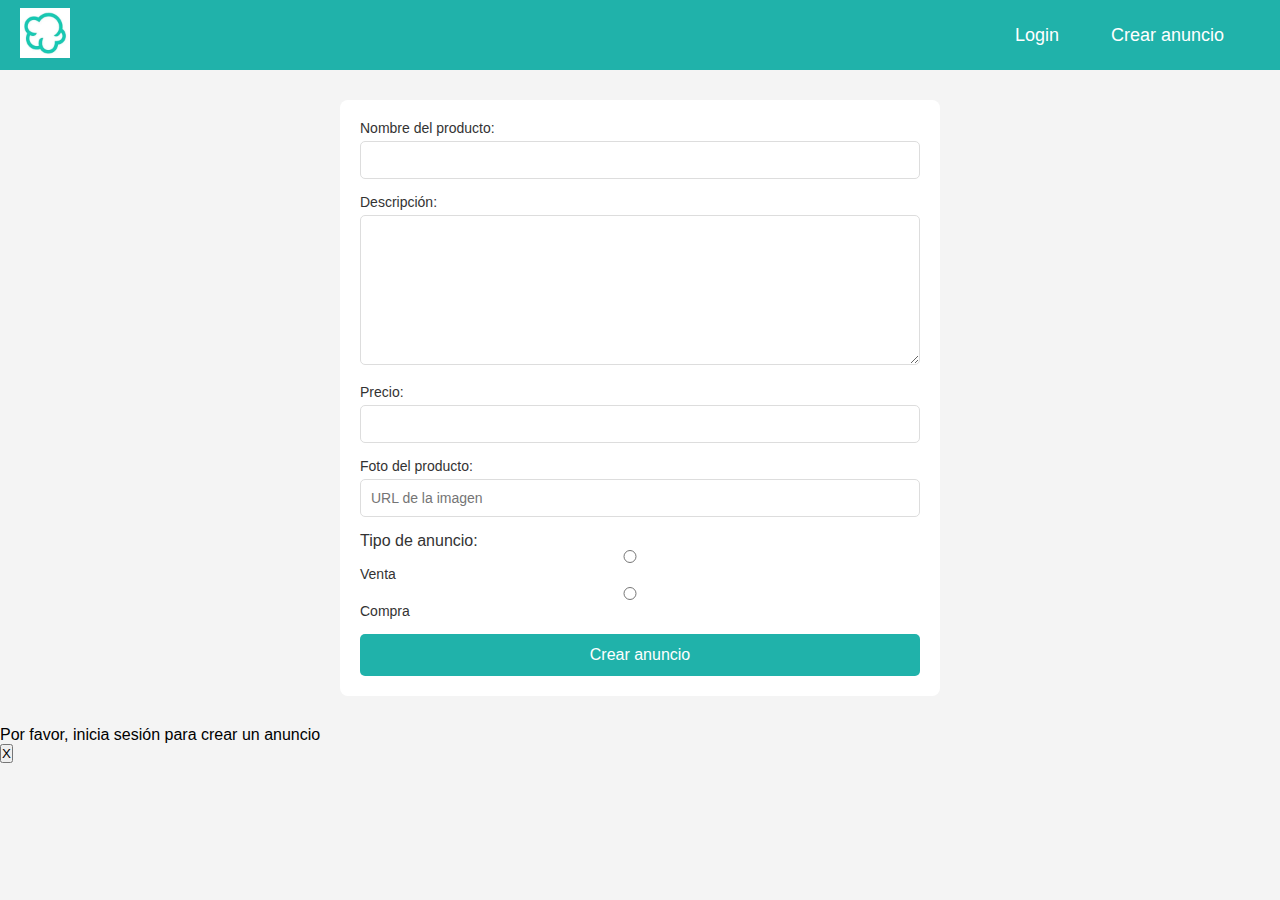
<file: createListing.html>
<!DOCTYPE html>
<html lang="en">
<head>
    <meta charset="UTF-8">
    <meta name="viewport" content="width=device-width, initial-scale=1.0">
    <title>Crear anuncio</title>
    <link rel="stylesheet" href="./navbar/navbarStyles.css">
    <link rel="stylesheet" href="./listing/createListing.css">
</head>
<body>
    <header class="navbar">
        <div class="navbar-logo">
            <a href="/"><img src="./wallapop-logo.webp" alt="Logo" class="logo-img"></a>
        </div>
        <nav class="navbar-links">
            <ul>
                <li><a href="./login.html" class="nav-login">Login</a></li>
                <li><a href="./createListing.html" class="nav-create">Crear anuncio</a></li>
                <li><button class="nav-logout" style="display: none;">Logout</button></li>
            </ul>
        </nav>
    </header>
    <form id="create-listing">
        <div>
            <label for="name">Nombre del producto: </label>
            <input type="text" id="name" name="name" required>
        </div>

        <div>
            <label for="description">Descripción: </label>
            <textarea id="description" name="description" required></textarea>
        </div>

        <div>
            <label for="price">Precio: </label>
            <input type="number" id="price" name="price" required>
        </div>

        <div>
            <label for="image">Foto del producto: </label>
            <input type="text" id="image" name="image" placeholder="URL de la imagen">
        </div>

        <div>
            <p>Tipo de anuncio:</p>
            <label>
                <input type="radio" name="sale" value="sale" required>
                Venta
            </label>
            <label>
                <input type="radio" name="sale" value="buy" required>
                Compra
            </label>
        </div>

        <button type="submit">Crear anuncio</button>
    </form>

    <div class="notifications"></div>

    <script type="module" src="./createListing.js"></script>
</body>
</html>
</file>
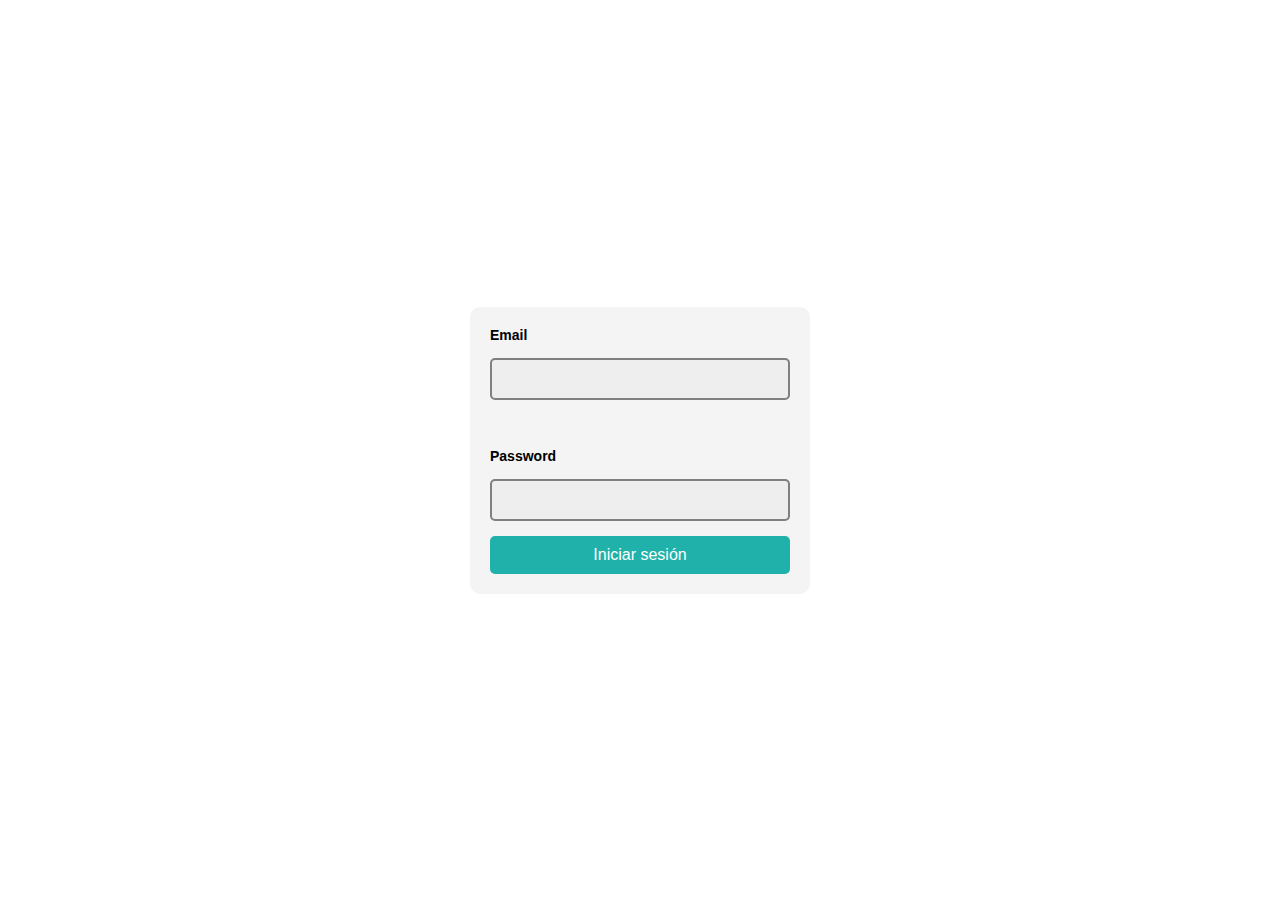
<file: login.html>
<!DOCTYPE html>
<html lang="en">
<head>
    <meta charset="UTF-8">
    <meta name="viewport" content="width=device-width, initial-scale=1.0">
    <title>LogIn</title>
    <link rel="stylesheet" href="./login/loginStyles.css">
</head>
<body>
    <form>
        <label for="mail">Email</label>
        <input type="mail" id="mail" name="mail" required>
        <br />
        <label for="password">Password</label>
        <input type="password" id="password" name="password" required minlegth="6">

        <button type="submit">Iniciar sesión</button>
    </form>

    <script type="module" src="./login.js"></script>
</body>
</html>
</file>
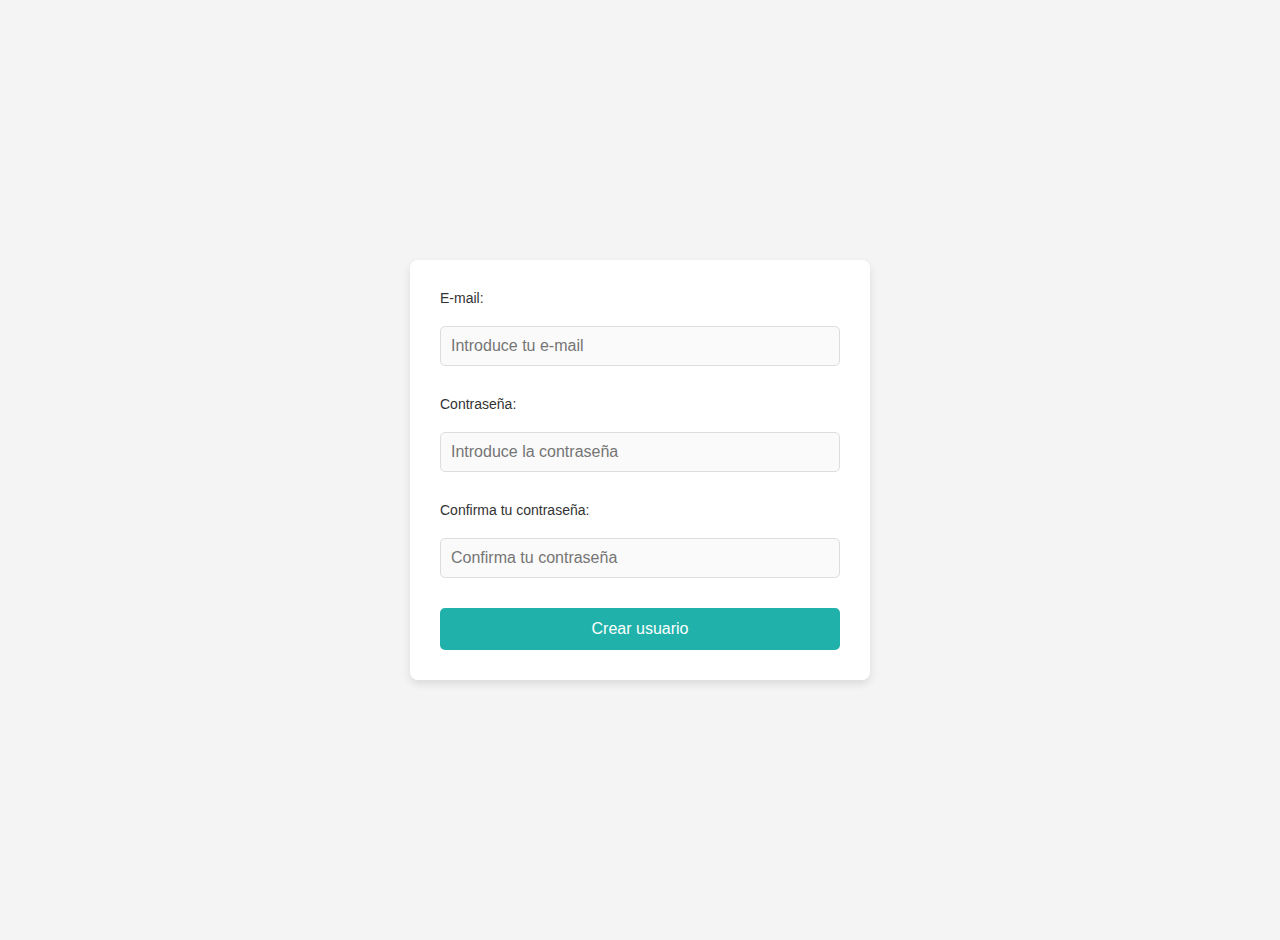
<file: register.html>
<!DOCTYPE html>
<html lang="en">
<head>
    <meta charset="UTF-8">
    <meta name="viewport" content="width=device-width, initial-scale=1.0">
    <title>Registro</title>
    <link rel="stylesheet" href="./notifications/notifications.css">
    <link rel="stylesheet" href="./register/register.css">
</head>
<body>
    <div class="notifications">
        <form>
            <label for="email">E-mail:</label>
            <input id="email" name="email" type="email" placeholder="Introduce tu e-mail" required>
            <label for="password">Contraseña:</label>
            <input id="password" name="password" type="password" placeholder="Introduce la contraseña" minlength="6">
            <label for="password-confirm">Confirma tu contraseña:</label>
            <input id="password-confirm" name="password-confirm" type="password" placeholder="Confirma tu contraseña" minlength="6">
            <button type="submit">Crear usuario</button>
        </form>
    </div>

    <script type="module" src="./register.js"></script>
</body>
</html>
</file>
<file: navbar/navbarStyles.css>
* {
    margin: 0;
    padding: 0;
    box-sizing: border-box;
}

body {
    margin: 0;
    font-family: 'Arial', sans-serif;
    background-color: #f4f4f4;
    padding-top: 70px;
}

.navbar {
    display: flex;
    justify-content: space-between;
    align-items: center;
    background-color: lightseagreen; 
    padding: 10px 20px;
    height: 70px;
    position: fixed;
    top: 0;
    left: 0;
    width: 100%;
    z-index: 1000;
}

.navbar-logo img {
    height: 50px;
    width: auto;
}

.navbar-links {
    display: flex; 
    align-items: center;
}

.navbar-links ul {
    list-style: none;
    display: flex; 
    gap: 20px;
    margin: 0;
    padding: 0;
}

.navbar-links li {
    display: flex;
    align-items: center;
}

.navbar-links a,
.navbar-links button {
    color: white;
    text-decoration: none;
    background: none;
    border: none;
    cursor: pointer;
    font-size: 18px;
    padding: 8px 16px;
    border-radius: 5px;
}
</file>
<file: listing/createListing.css>
body {
    margin: 0;
    font-family: 'Arial', sans-serif;
    background-color: #f4f4f4;
}

form {
    background-color: white;
    padding: 20px;
    margin: 30px auto;
    max-width: 600px;
    border-radius: 8px;
}

form div {
    margin-bottom: 15px;
}

form label {
    font-size: 16px;
    color: #333;
    display: block;
    margin-bottom: 5px;
}

form input, form textarea {
    width: 100%;
    padding: 10px;
    border: 1px solid #ddd;
    border-radius: 5px;
    font-size: 14px;
}

form textarea {
    height: 150px;
    resize: vertical;
}

form button {
    background-color: lightseagreen;
    color: white;
    padding: 12px 20px;
    border: none;
    border-radius: 5px;
    font-size: 16px;
    cursor: pointer;
    width: 100%;
}

form div p {
    font-size: 16px;
    color: #333;
}

form div label {
    font-size: 14px;
    margin-right: 20px;
}

form div input[type="radio"] {
    margin-right: 5px;
}
</file>
<file: login/loginStyles.css>
body {
    display: flex;
    justify-content: center;
    align-items: center;
    height: 100vh;
    margin: 0;
    font-family: Arial, sans-serif;
}

form {
    display: flex;
    flex-direction: column;
    gap: 15px;
    background-color: #f4f4f4;
    padding: 20px;
    border-radius: 10px;
    width: 300px;
}

label {
    font-size: 14px;
    font-weight: bold;
    color: black;
}

input {
    padding: 10px;
    border: 2px solid grey;
    border-radius: 5px;
    background-color: #eeeeee;
    font-size: 16px;
}

button {
    padding: 10px;
    border: none;
    border-radius: 5px;
    background-color: lightseagreen;
    color: white;
    font-size: 16px;
    cursor: pointer;
}
</file>
<file: notifications/notifications.css>
.notification {
    border: solid 3px;
    padding: 1rem;
}

.notification.success {
    border-color: lightblue;
}

.notification.error {
    border-color: lightcoral;
}
</file>
<file: register/register.css>
body {
    margin: 0;
    font-family: 'Arial', sans-serif;
    background-color: #f4f4f4;
}

.notifications {
    display: flex;
    justify-content: center;
    align-items: center;
    height: 100vh;
    padding: 20px;
}

form {
    background-color: #fff;
    border-radius: 8px;
    padding: 30px;
    box-shadow: 0 4px 8px rgba(0, 0, 0, 0.1);
    width: 100%;
    max-width: 400px;
    display: flex;
    flex-direction: column;
    gap: 15px;
}

label {
    font-size: 14px;
    color: #333;
    margin-bottom: 5px;
}

input {
    padding: 10px;
    font-size: 16px;
    border: 1px solid #ddd;
    border-radius: 5px;
    margin-bottom: 15px;
    background-color: #fafafa;
}

button {
    padding: 12px;
    font-size: 16px;
    background-color: lightseagreen;
    color: white;
    border: none;
    border-radius: 5px;
    cursor: pointer;
}
</file>
